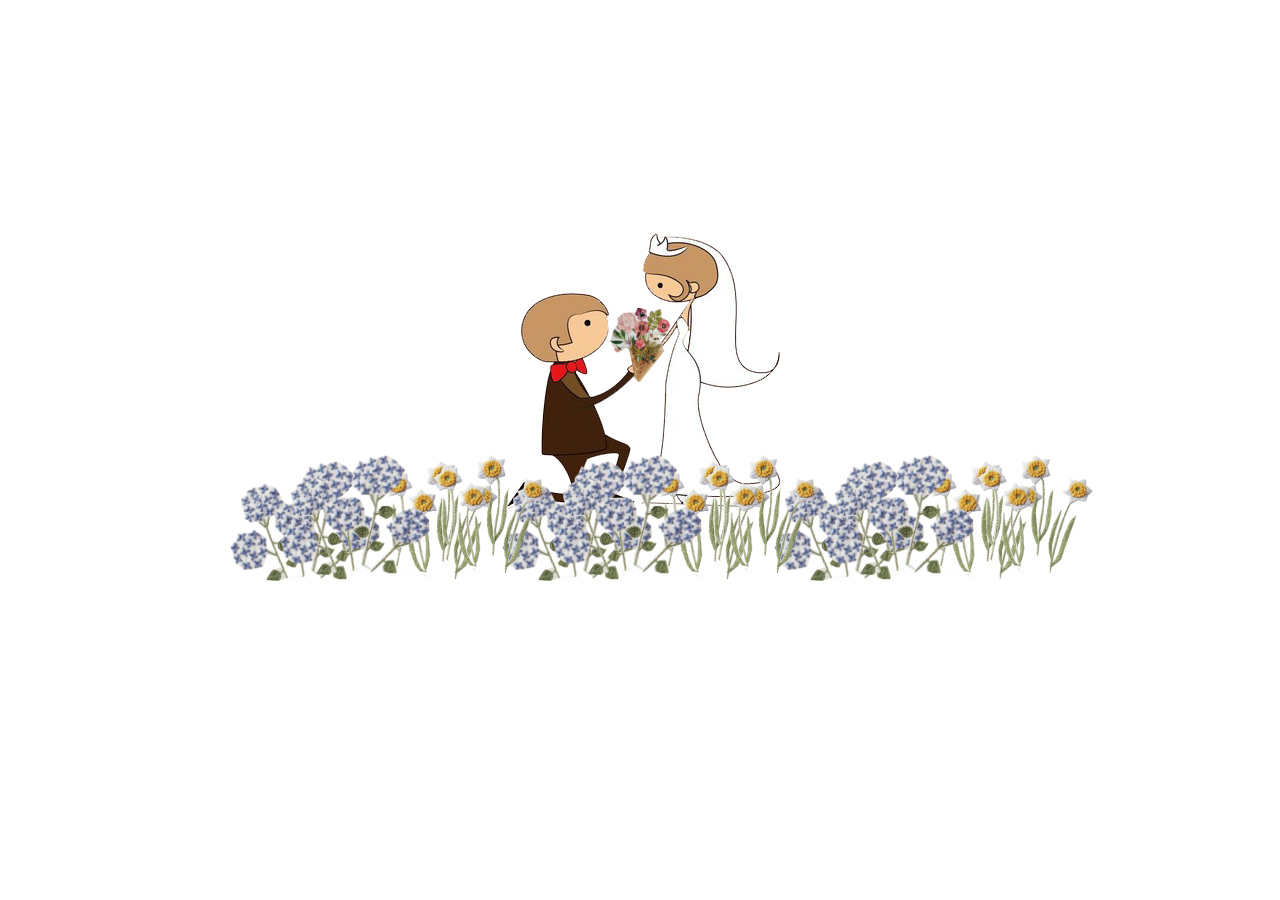
<file: css3 求婚动画/index.html>
<!DOCTYPE html>
<html lang="en">
<head>
	<meta charset="UTF-8">
	<link rel="stylesheet" type="text/css" href="wedding.css">
	<title>wedding-demo</title>
</head>
<body>
	<div class="w-t">
		<div class="w-t-m">
			LLLA ~~
		</div>
		<img src="png/boom.png" alt="" class="boom1">
		<img src="png/boom.png" alt="" class="boom2">
		<img src="png/boom.png" alt="" class="boom3">
	</div>
	<div class="w-p">
		<div class="w-m">
			<img src="png/man.png" alt="">
		</div>
		<div class="w-w">
			<img src="png/woman.png" alt="">
		</div>
		<div class="w-f">
			<img src="png/flower.png" alt="">
		</div>
	</div>	
	<div class="w-fls">
		<img src="png/flowers1.png" alt="">
		<img src="png/flowers2.png" alt="">
		<img src="png/flowers1.png" alt="">
		<img src="png/flowers2.png" alt="">
		<img src="png/flowers1.png" alt="">
		<img src="png/flowers2.png" alt="">
	</div>
	<div class="w-fls w-2">
		<img src="png/flowers1.png" alt="">
		<img src="png/flowers2.png" alt="">
		<img src="png/flowers1.png" alt="">
		<img src="png/flowers2.png" alt="">
		<img src="png/flowers1.png" alt="">
		<img src="png/flowers2.png" alt="">
	</div>
</body>
</html>
</file>
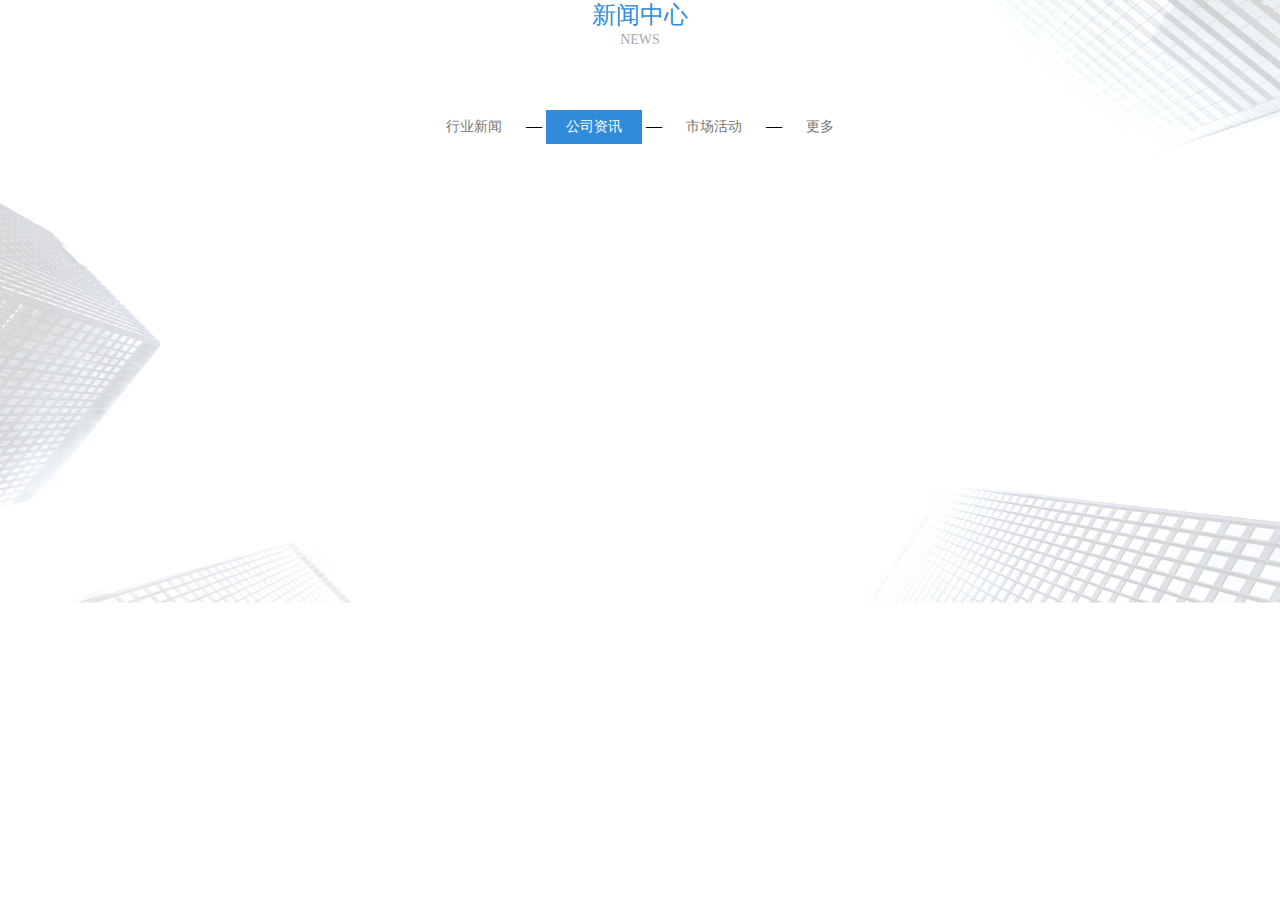
<file: 主流官网菜单内容渐入效果/index.html>
<!DOCTYPE html>
<html lang="en">
<head>
	<meta charset="UTF-8">
	<title>Document</title>
	<link rel="stylesheet" type="text/css" href="css/index.css">
</head>
<body>
<div class="section padding_top fp-section fp-table active" style="background: url(&quot;images/index_bg.jpg&quot;) center center / 100% 100% no-repeat; height: 585px;">
	<div class="fp-tableCell" style="height: 585px;">
	  	<div class="i_title">
	        <h1>新闻中心</h1>
	        <p>NEWS</p>
	    </div>
	    <div id="newsTab" class="i_news_tab">
			<a href="javascript:" class="">行业新闻</a>
			<span>—</span>
			<a href="javascript:" class="cur">公司资讯</a>
			<span>—</span>
			<a href="javascript:" class="">市场活动</a>
			<span>—</span>
			<a href="javascript:" class="">更多</a>
	    </div>
	    <div class="i_news_box">
	    	<div class="i_news_list" style="display: none;">
	    	            <div class="i_news_show">
	    	              <dl class="slide-1-1">
	    	                <a href="newsinfo.aspx?CateId=14&amp;Id=11">
	    	                <dt class="news_time">
	    	                  <strong>07-15</strong>
	    	                  <span>2017</span>
	    	                </dt>
	    	                <dd>
	    	                  <h1>刷卡手续费分成格局重塑 银行中间业务收益将受损</h1>
	    	                  <p>银行卡刷卡费率迎来重大变化，下调新政将于6个月后执行。原本“7：2：1”刷卡手续费利润分成格局被打破，在各类商户每年估计少交74亿元刷卡费的利好背后，短时间内，银行中间业收入将减少。业内分析人士指出，银行卡刷卡费率定价机制的调整，大型收单机构迎来发展契机。　　费率分成模式被打破　　现行的刷卡费率分成是发卡行7：收单机构2：银联1。简单来说，如果一笔银行卡100元消费、收取1%手续费，将扣除商户1元手续费，如果银行卡用的是招商银行卡消费，使用的收单行是工行的话，招商银行分成0.7元，工行0.2元，银联0.1元。而在3月18日，两部委联合发布银行卡刷卡费率新规明确，费率变成：收单服务费由收单机构向商户自主协商；发卡行服务费向收单机构收取的费用则采取借贷分离的方式，借记卡收取不高于0.35%的手续费，封顶不高于13元，信用卡不高于0.45%，上不封顶。清算机构向发卡行和收单机构分别征收0.325%的费率，其中发卡行封顶不高于3.25元。　　银行卡刷卡费率问题历来备受诟病。由于手续费费率较高，商户为了少刷卡，谎称“没有POS机”或“POS机坏了”情况时有发生。此外，银行卡收单行业也是乱象丛生。　　国内现行的刷卡费率是2013年制定的，主要收费思路是分…</p>
	    	                </dd>
	    	                </a>
	    	              </dl>
	    	              <dl class="slide-2-1">
	    	                <a href="newsinfo.aspx?CateId=14&amp;Id=12">
	    	                <dt class="news_time">
	    	                  <strong>07-08</strong>
	    	                  <span>2017</span>
	    	                </dt>
	    	                <dd>
	    	                  <h1>厦门首套房贷利率不再优惠 市民贷款成本将上升</h1>
	    	                  <p>晨报记者钟宝坤市民买房子贷款又得多花钱了。昨日，记者获悉，距离上一次调整仅过去一个多月，工、农、中、建、交五大国有银行厦门分行已经于日前再次全面上调首套房贷款利率，从之前的9.5折调整为基准利率。也就是说，今后市民买房贷款不再享受利率折扣。首套房贷利率不再优惠今年以来，厦门各银行房贷政策变化不断。3月29日，厦门实行“认房又认贷”的全新房贷政策，但那时工行、农行、中行、建行、交行等银行仍对首套房的房贷利率执行9折优惠。而在5月23日，五大国有银行厦门分行统一上调首套房贷利率，从9折调整为9.5折。昨日，记者获悉，工行、农行、中行、建行、交行五大国有银行已于近日再度上调首套房贷款利率，从9.5折调整为基准利率，不再有优惠了。除了房贷利率调整外，其他房贷申请条件并无变化，市民可以按原来的情况申请。事实上，在此之前，已有其他中小银行上调了首套房贷利率，部分银行早已调整到基准利率，有股份制银行更是将首套房贷利率调整为基准利率的1.1倍。不过，个别外资银行在首套房贷利率仍有一定折扣，记者了解到，汇丰银行等首套房贷款利率仍可打9.2折，但这仅是少数。市民贷款成本将上升根据厦门最新的政策，厦门各银行实行“认房又认贷”的政…</p>
	    	                </dd>
	    	                </a>
	    	              </dl>
	    	              <dl class="slide-3-1">
	    	                <a href="newsinfo.aspx?CateId=14&amp;Id=9">
	    	                <dt class="news_time">
	    	                  <strong>07-01</strong>
	    	                  <span>2017</span>
	    	                </dt>
	    	                <dd>
	    	                  <h1>五花八门的网络金融产品 会影响到个人征信记录吗？</h1>
	    	                  <p>中金社2017年7月6日消息，蚂蚁花呗和借呗、京东白条、微粒贷、苏宁任性付，使用这些互联网巨头和电商们推出的五花八门的网络金融产品，会影响到个人征信记录吗？　　最近，一条使用蚂蚁花呗的记录可能要上传到征信系统的消息引发热议：在稍早前更新的《花呗用户服务合同》显示：“用户应在还款日24点前清偿全部应还款额，逾期未清偿，将影响征信记录。”　　要知道，个人征信记录可是关系到今后买房贷款等人生大事。面对用户的疑问，蚂蚁花呗随后通过官方微博做出回应称，“目前花呗的服务主体没有查询/上报央行征信。”　　花呗是蚂蚁微贷提供的信用支付方式，可以用于天猫、淘宝和部分阿里体系外的商户消费购物，如果临时遇到资金周转紧张，还可以对花呗账单进行分期。　　上述网络金融产品中，与花呗类似的，还有京东白条。　　京东方面表示，白条属于信用产品，目前没有收到客户反馈有上征信的情况。不过京东提醒，为了不影响个人信用建议按时还款，避免造成不良的使用记录。　　值得一提的是，不同于花呗和京东白条，同样是电商推出的消费金融产品，苏宁任性付，就需要按照央行相关规定和要求如实上报信贷信息。　　  按照苏宁金融给出的官方解释，苏宁消费金融有限公司…</p>
	    	                </dd>
	    	                </a>
	    	              </dl>
	    	              <dl class="slide-4-1">
	    	                <a href="newsinfo.aspx?CateId=14&amp;Id=13">
	    	                <dt class="news_time">
	    	                  <strong>06-24</strong>
	    	                  <span>2017</span>
	    	                </dt>
	    	                <dd>
	    	                  <h1>200亿平台温商贷资金去向存疑 且多方关联</h1>
	    	                  <p>温商贷，最近有些忙。3年来，它共换5家银行做资金存管，临到第五家银行准备上线却又推迟。6月21日，温商贷运营团队发布《揭秘温商贷3年换5家银行背后不为人知的真相》提道：“浙商银行杭州总行承接存管的一家上海平台倒闭，因此叫停了所有的存管业务。城墙失火，殃及池鱼。”但有媒体报道，当时浙商银行并未停止存管，这是温商贷一次甩锅行为，“存在浙商银行因对温商贷风险评估并未通过而单方面叫停存管的可能。”其最新运营数据显示，截至2017年6月15日，平台注册用户已超844万人，累计成交额已突破217亿元。在各类网贷排行榜上，温商贷位列50名左右。本报日前报道《五次上线资金存管“放鸽子”，温商贷不在温州涉嫌违规担保》，却发现温商贷的种种异常现象，比如同一家企业每天几百万大额标的涉嫌违规，其担保也涉嫌多处违规，比如推荐的借款企业和担保机构股东相同，属自荐自保；零实缴的公司多次复借，金额达千万级；其所称的金交所并非真正的金交所，而为石材交易所。温商贷最大的问题在于，部分标的信息不透明，不知资金去向。《华夏时报》记者进一步观察发现，温商贷的异常情况还不止这些，有些熟面孔的企业最近一个月每天都来借款，而且一借就是几百万甚至上千万，更…</p>
	    	                </dd>
	    	                </a>
	    	              </dl>
	    	              <dl class="slide-5-1">
	    	                <a href="newsinfo.aspx?CateId=14&amp;Id=16">
	    	                <dt class="news_time">
	    	                  <strong>06-17</strong>
	    	                  <span>2017</span>
	    	                </dt>
	    	                <dd>
	    	                  <h1>厦门市小微企业贷款保证保险实施办法</h1>
	    	                  <p>厦门市小微企业贷款保证保险实施办法　　第一章　总　则　　第一条　为支持金融更好地服务厦门市小微企业发展，贯彻落实《国务院关于加快发展现代保险服务业的若干意见》（国发〔2014〕29号）、《国务院办公厅关于多措并举着力缓解企业融资成本高问题的指导意见》（国办发〔2014〕39号）、《保监会工业和信息化部商务部人民银行银监会关于大力发展信用保证保险服务和支持小微企业的指导意见》（保监发〔2015〕6号）等文件精神，结合我市实际，制定本办法。　　第二条　本办法所称小微企业贷款保证保险，是指为满足厦门市符合条件的各类小微企业生产经营活动的融资需求，由小微企业向保险公司投保以银行或小额贷款公司为被保险人或受益人的贷款保证保险，银行或小额贷款公司以此保险作为主要担保方式向小微企业发放信用贷款，在小微企业未按借款合同约定履行还贷义务时，由保险公司按照保险合同约定承担银行或小额贷款公司贷款损失赔偿责任的业务。　　第三条　鼓励全市具备条件的银行、小额贷款公司和保险公司按照自愿参与、风险共担、加强管控的原则开展此项业务,并根据本办法签订合作协议。保险公司将合作协议报市金融办备案后，按照本办法开展相关业务，方可享受本办法规定…</p>
	    	                </dd>
	    	                </a>
	    	              </dl>
	    	              <dl class="slide-6-1">
	    	                <a href="newsinfo.aspx?CateId=14&amp;Id=15">
	    	                <dt class="news_time">
	    	                  <strong>06-08</strong>
	    	                  <span>2017</span>
	    	                </dt>
	    	                <dd>
	    	                  <h1>诈骗平台的花式推销术 投资人该如何防范</h1>
	    	                  <p>随着政策的明朗，各大第三方的收录审核变严格，投资人的分辨能力整体提升，诈骗平台不再像以前那样想开就开想骗就骗。但仍有一些诈骗平台在夹缝中求生存，依靠一些特殊的推广渠道和套路寻找“猎物”。小骗子被过滤之后，剩下的都是大骗子，他们包装更精细，套路更深，更懂得如何去“针对”投资人。下面天地之间就来聊一聊，诈骗平台是如何把自己推出去的，以及投资人应该如何防范。　　　　推广方案一：百度推广　　　　百度一直是各行各业骗子们的温床，而包装成P2P的骗子们是如何利用百度来做推广的呢：　　　　1、跳转推广，短期诈骗的日息平台居多，喜欢广泛设置金融理财类的搜索关键词，通过跳转来避开百度的审查，目标直指从未有过投资经历的纯小白群体；　　　　2、品牌推广，一些放长线钓大鱼的诈骗平台居多，百度搜索其官网不仅能排第一，还有百度品牌广告展示，无疑是一种不错的增信效果，而且大部分人以为百度品牌推广门槛高高大上，其实不然，稍微包装一下就能通过审核，给钱就上。　　　　推广方案二：找推荐者合作　　　　诈骗平台通常会找一些广告商和个人进行合作推广，并给予高额回报，这些人会成为诈骗平台的推荐者，通过高返现吸引人来注册投资，推荐者一…</p>
	    	                </dd>
	    	                </a>
	    	              </dl>

	    	            </div>
	    	            <div class="clear"></div>
	    	            <div class="i_news_more">
	    	            <a href="news.aspx?CateId=14" class="i_more"></a>
	    	            </div>
	    	          </div>
	    	<div class="i_news_list active" style="display: block;">
	    	    <div class="i_news_show">
	    	        <dl class="slide-1-1">
	    	        	<a href="newsinfo.aspx?CateId=13&amp;Id=8">
	    	        		<dt class="news_time">
	    	          			<strong>06-09</strong>
	    	         	 		<span>2017</span>
	    	        		</dt>
	    		    		<dd>
	    		        		<h1>获高额融资 引政府关注 但共享单车真的但共享单车真的8</h1>
	    		        		<p>
	    		        			从未来看，行业的发展仍有赖于政府的关注和政策面的鼓励，对于共享单车无桩停放，对于共享单车无桩停放、随用从未来看，行业的发展仍有赖于政府的关注和政策面的鼓励，对于共享单车无桩停放，对于共享单车无桩停放、随用从未来看，行业的发展仍有赖于政府的关注和政策面的鼓励，对于共享单车无桩停放，对于共享单车无桩停放、随用从未来看，行业的发展仍有赖于政府的关注和政策面的鼓励，对于共享单车无桩停放，对于共享单车无桩停放、随用从未来看，行业的发展仍有赖于政府的关注和政策面的鼓励，对于共享单车无桩停放，对于共享单车无桩停放、随用从未来看，行业的发展仍有赖于政府的关注和政策面的鼓励，对于共享单车无桩停放，对于共享单车无桩停放、随用从未来看，行业的发展仍有赖于政府的关注和政策面的鼓励，对于共享单车无桩停放，对于共享单车无桩停放、随用从未来看，行业的发展仍有赖于政府的关注和政策面的鼓励，对于共享单车无桩停放，对于共享单车无桩停放、随用从未来看，行业的发展仍有赖于政府的关注和政策面的鼓励，对于共享单车无桩停放，对于共享单车无桩停放、随用
	    		       	 		</p>
	    		    		</dd>
	    				</a>
	    		    </dl>
	    		    <dl class="slide-2-1">
	    		        <a href="newsinfo.aspx?CateId=13&amp;Id=7">
	    		            <dt class="news_time">
	    		                <strong>06-08</strong>
	    		                <span>2017</span>
	    		            </dt>
	    		            <dd>
	    		                <h1>获高额融资 引政府关注 但共享单车真的但共享单车真的7</h1>
	    		                 <p>从未来看，行业的发展仍有赖于政府的关注和政策面的鼓励，对于共享单车无桩停放，对于共享单车无桩停放、随用从未来看，行业的发展仍有赖于政府的关注和政策面的鼓励，对于共享单车无桩停放，对于共享单车无桩停放、随用从未来看，行业的发展仍有赖于政府的关注和政策面的鼓励，对于共享单车无桩停放，对于共享单车无桩停放、随用从未来看，行业的发展仍有赖于政府的关注和政策面的鼓励，对于共享单车无桩停放，对于共享单车无桩停放、随用从未来看，行业的发展仍有赖于政府的关注和政策面的鼓励，对于共享单车无桩停放，对于共享单车无桩停放、随用从未来看，行业的发展仍有赖于政府的关注和政策面的鼓励，对于共享单车无桩停放，对于共享单车无桩停放、随用从未来看，行业的发展仍有赖于政府的关注和政策面的鼓励，对于共享单车无桩停放，对于共享单车无桩停放、随用从未来看，行业的发展仍有赖于政府的关注和政策面的鼓励，对于共享单车无桩停放，对于共享单车无桩停放、随用从未来看，行业的发展仍有赖于政府的关注和政策面的鼓励，对于共享单车无桩停放，对于共享单车无桩停放、随用</p>
	    		            </dd>
	    		        </a>
	    		    </dl>
	    		    <dl class="slide-3-1">
	    		        <a href="newsinfo.aspx?CateId=13&amp;Id=6">
	    		            <dt class="news_time">
	    		                <strong>06-07</strong>
	    		                <span>2017</span>
	    		            </dt>
	    		            <dd>
	    		                <h1>获高额融资 引政府关注 但共享单车真的但共享单车真的6</h1>
	    		                <p>从未来看，行业的发展仍有赖于政府的关注和政策面的鼓励，对于共享单车无桩停放，对于共享单车无桩停放、随用从未来看，行业的发展仍有赖于政府的关注和政策面的鼓励，对于共享单车无桩停放，对于共享单车无桩停放、随用从未来看，行业的发展仍有赖于政府的关注和政策面的鼓励，对于共享单车无桩停放，对于共享单车无桩停放、随用从未来看，行业的发展仍有赖于政府的关注和政策面的鼓励，对于共享单车无桩停放，对于共享单车无桩停放、随用从未来看，行业的发展仍有赖于政府的关注和政策面的鼓励，对于共享单车无桩停放，对于共享单车无桩停放、随用从未来看，行业的发展仍有赖于政府的关注和政策面的鼓励，对于共享单车无桩停放，对于共享单车无桩停放、随用从未来看，行业的发展仍有赖于政府的关注和政策面的鼓励，对于共享单车无桩停放，对于共享单车无桩停放、随用从未来看，行业的发展仍有赖于政府的关注和政策面的鼓励，对于共享单车无桩停放，对于共享单车无桩停放、随用从未来看，行业的发展仍有赖于政府的关注和政策面的鼓励，对于共享单车无桩停放，对于共享单车无桩停放、随用</p>
	    		            </dd>
	    		           	</a>
	    		        </dl>
	    		        <dl class="slide-4-1">
	    		            <a href="newsinfo.aspx?CateId=13&amp;Id=5">
	    		            <dt class="news_time">
	    		                <strong>06-06</strong>
	    		                <span>2017</span>
	    		            </dt>
	    		            <dd>
	    		                <h1>获高额融资 引政府关注 但共享单车真的但共享单车真的5</h1>
	    		                <p>从未来看，行业的发展仍有赖于政府的关注和政策面的鼓励，对于共享单车无桩停放，对于共享单车无桩停放、随用从未来看，行业的发展仍有赖于政府的关注和政策面的鼓励，对于共享单车无桩停放，对于共享单车无桩停放、随用从未来看，行业的发展仍有赖于政府的关注和政策面的鼓励，对于共享单车无桩停放，对于共享单车无桩停放、随用从未来看，行业的发展仍有赖于政府的关注和政策面的鼓励，对于共享单车无桩停放，对于共享单车无桩停放、随用从未来看，行业的发展仍有赖于政府的关注和政策面的鼓励，对于共享单车无桩停放，对于共享单车无桩停放、随用从未来看，行业的发展仍有赖于政府的关注和政策面的鼓励，对于共享单车无桩停放，对于共享单车无桩停放、随用从未来看，行业的发展仍有赖于政府的关注和政策面的鼓励，对于共享单车无桩停放，对于共享单车无桩停放、随用从未来看，行业的发展仍有赖于政府的关注和政策面的鼓励，对于共享单车无桩停放，对于共享单车无桩停放、随用从未来看，行业的发展仍有赖于政府的关注和政策面的鼓励，对于共享单车无桩停放，对于共享单车无桩停放、随用</p>
	    		            </dd>
	    		         </a>
	    		    </dl>
	    		    <dl class="slide-5-1">
	    		        <a href="newsinfo.aspx?CateId=13&amp;Id=4">
	    		            <dt class="news_time">
	    		               	<strong>06-05</strong>
	    		                <span>2017</span>
	    		            </dt>
	    		            <dd>
	    		            	<h1>获高额融资 引政府关注 但共享单车真的但共享单车真的4</h1>
	    		                <p>从未来看，行业的发展仍有赖于政府的关注和政策面的鼓励，对于共享单车无桩停放，对于共享单车无桩停放、随用从未来看，行业的发展仍有赖于政府的关注和政策面的鼓励，对于共享单车无桩停放，对于共享单车无桩停放、随用从未来看，行业的发展仍有赖于政府的关注和政策面的鼓励，对于共享单车无桩停放，对于共享单车无桩停放、随用从未来看，行业的发展仍有赖于政府的关注和政策面的鼓励，对于共享单车无桩停放，对于共享单车无桩停放、随用从未来看，行业的发展仍有赖于政府的关注和政策面的鼓励，对于共享单车无桩停放，对于共享单车无桩停放、随用从未来看，行业的发展仍有赖于政府的关注和政策面的鼓励，对于共享单车无桩停放，对于共享单车无桩停放、随用从未来看，行业的发展仍有赖于政府的关注和政策面的鼓励，对于共享单车无桩停放，对于共享单车无桩停放、随用从未来看，行业的发展仍有赖于政府的关注和政策面的鼓励，对于共享单车无桩停放，对于共享单车无桩停放、随用从未来看，行业的发展仍有赖于政府的关注和政策面的鼓励，对于共享单车无桩停放，对于共享单车无桩停放、随用</p>
	    		            </dd>
	    		        </a>
	                </dl>
	    	        <dl class="slide-6-1">
	    		        <a href="newsinfo.aspx?CateId=13&amp;Id=3">
	    		            <dt class="news_time">
	    		                <strong>06-04</strong>
	    		               	<span>2017</span>
	    		            </dt>
	    		            <dd>
	    		                <h1>获高额融资 引政府关注 但共享单车真的但共享单车真的3</h1>
	    		                <p>从未来看，行业的发展仍有赖于政府的关注和政策面的鼓励，对于共享单车无桩停放，对于共享单车无桩停放、随用从未来看，行业的发展仍有赖于政府的关注和政策面的鼓励，对于共享单车无桩停放，对于共享单车无桩停放、随用从未来看，行业的发展仍有赖于政府的关注和政策面的鼓励，对于共享单车无桩停放，对于共享单车无桩停放、随用从未来看，行业的发展仍有赖于政府的关注和政策面的鼓励，对于共享单车无桩停放，对于共享单车无桩停放、随用从未来看，行业的发展仍有赖于政府的关注和政策面的鼓励，对于共享单车无桩停放，对于共享单车无桩停放、随用从未来看，行业的发展仍有赖于政府的关注和政策面的鼓励，对于共享单车无桩停放，对于共享单车无桩停放、随用从未来看，行业的发展仍有赖于政府的关注和政策面的鼓励，对于共享单车无桩停放，对于共享单车无桩停放、随用从未来看，行业的发展仍有赖于政府的关注和政策面的鼓励，对于共享单车无桩停放，对于共享单车无桩停放、随用从未来看，行业的发展仍有赖于政府的关注和政策面的鼓励，对于共享单车无桩停放，对于共享单车无桩停放、随用</p>
	    		            </dd>
	    		        </a>
	    		    </dl>
	    		</div>
	    		<div class="clear"></div>
	    		<div class="i_news_more">
	    		    <a href="news.aspx?CateId=13" class="i_more"></a>
	    		</div>
	    	</div>
	    	<div class="i_news_list" style="display: none;">
	            <div class="i_news_show">
	    		    <p style="font-size:16px; color:#ddd; line-height:60px; text-align:center;">--暂无信息--</p>
				</div>
	    		<div class="clear"></div>
	    		<div class="i_news_more">
	    			<a href="news.aspx?CateId=15" class="i_more"></a>
	    		</div>
	    	</div>
	    	<div class="i_news_list" style="display: none;">
	    	    <div class="i_news_show">
				<p style="font-size:16px; color:#ddd; line-height:60px; text-align:center;">--暂无信息--</p>
	    	</div>
	    	<div class="clear"></div>
	    	<div class="i_news_more">
	    		<a href="news.aspx?CateId=16" class="i_more"></a>
	    	</div>
	    </div>
	</div>
</div>
<!-- 底部引用js文件的原因是为了让文档先加载完，以便能获取到数据 -->
<script type="text/javascript" src="js/index.js"></script>
</body>

</html>
</file>
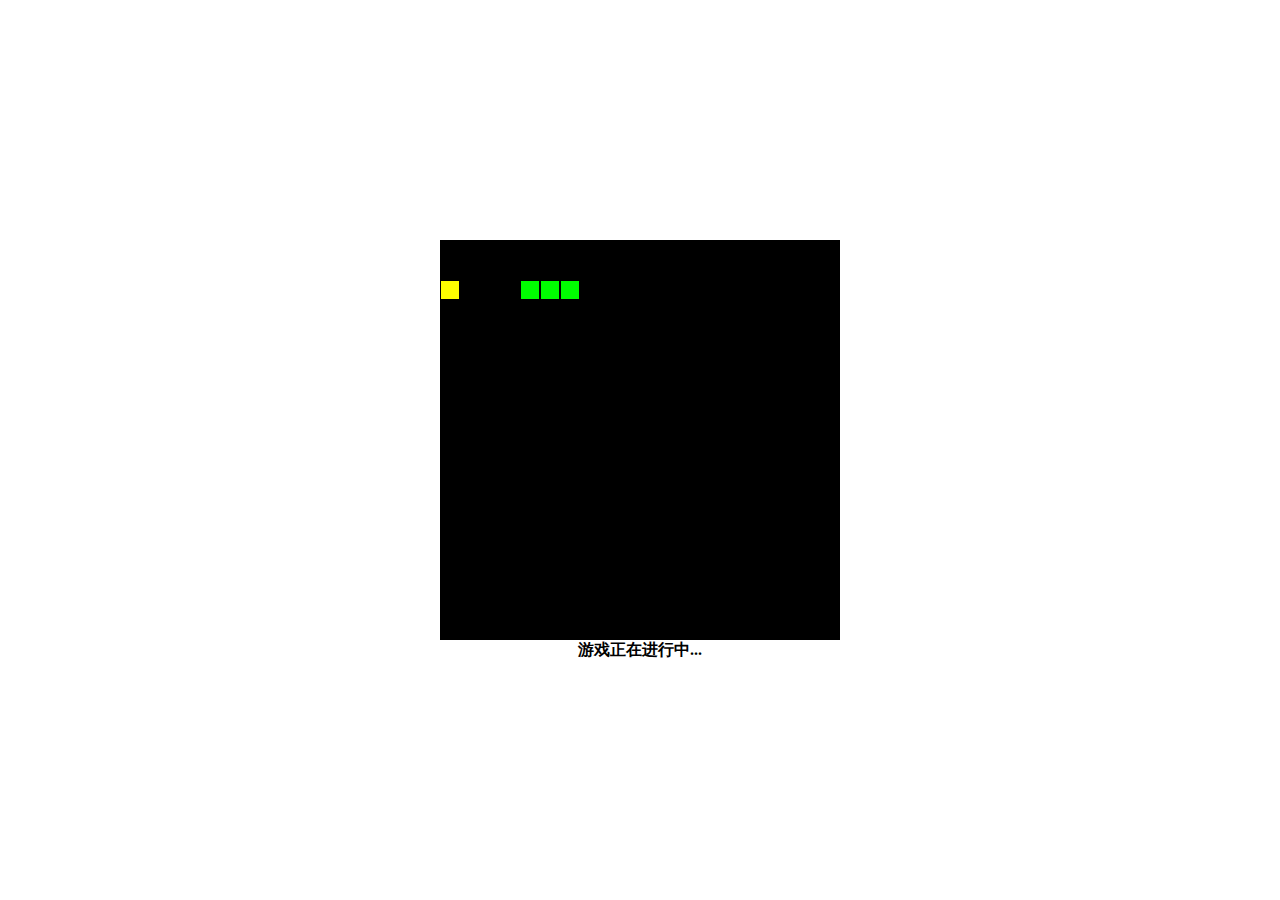
<file: Canvas 贪吃蛇/Snake.html>
<!DOCTYPE html>
<html lang="en">
<head>
	<meta charset="UTF-8">
	<title>贪吃蛇</title>
	<style type="text/css">
		body{
			display: flex;
			height:100vh;
			margin:0;
			padding:0;
			justify-content: center;
			align-items: center;
			flex-direction: column;
			font-style: initial;
			font-weight: bold;
		}
		#tipTitle{
			/*width:100vh;*/
		}
	</style>
</head>
<body>
	<canvas id="can" width="400" height="400" style="background-color: black">对不起，您的浏览器不支持Canvas</canvas>
	<span id="tipTitle">游戏正在进行中...</span>
	<script>
		//snake队列表示蛇身，初始节点存在但不显示
		var snake = [41, 40],
		speed = 150,
		//1表示向右，-1表示向左，20表示向下，-20表示向上
		direction = 1,
		//食物的位置
		food = 43,
		//与下次移动的位置有关
		n,
		//getContext()方法返回一个用于在画布上绘图的环境
		box = document.getElementById('can').getContext('2d'),
		//获取游戏状态的提示段落
		tipTitle = document.getElementById("tipTitle");
		//从0到399表示box里[0-19]*[0-19]的所有节点，每20px一个节点
		function draw(seat, color) {
			box.fillStyle = color;
			box.fillRect(seat % 20 * 20 + 1, ~~(seat / 20) * 20 + 1, 18, 18);

		}
		//当键盘上下左右键摁下的时候改变direction
		document.onkeydown = function(evt) {
			if((evt || event).keyCode>=37 &&  (evt || event).keyCode<=40){
				direction = snake[1] - 
				snake[0] ==
				(n = [-1, -20, 1, 20]
				[(evt || event).keyCode - 37] ||direction)?direction : n;
			}else if((evt || event).keyCode==107){
				if(speed >= 50){
					speed -= 10;
				}
			}else if((evt || event).keyCode==109){
				if (speed <= 250) {
					speed += 10;
				}
			}
			
		};

		!function(){
			//此时的n为下次蛇头出现的位置，n进入队列
			snake.unshift( n = snake[0] + direction);
			// alert(n)
			// alert(food)
			//if语句判断贪吃蛇是否撞到自己或者墙壁，n进入队列
			if (snake.indexOf(n, 1) > 0 ||
			 n < 0 ||
			  n>399 || 
			  direction == 1 && n % 20 == 0 || 
			  direction == -1 && n % 20 == 19) {
				return tipTitle.innerHTML = "Game over!!!" ;
			}
			draw(n , "lime");
			if( n == food){
					while (snake.indexOf(
						food = ~~(Math.random() * 400)) > 0);
					draw(food, "yellow");
			} else {
				draw(snake.pop(), "black");
			}
			setTimeout(arguments.callee, speed);
		}();
	</script>
</body>
</html>
</file>
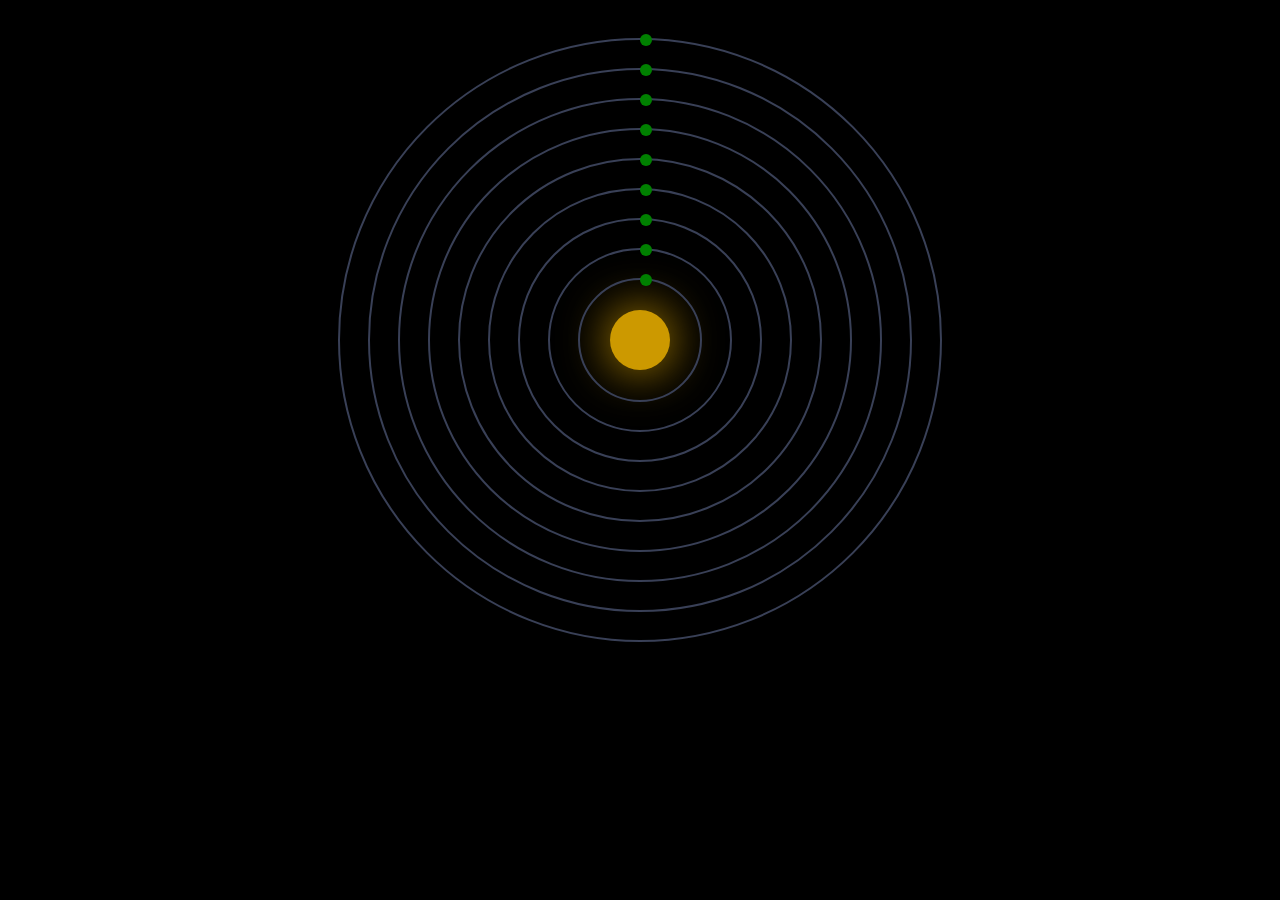
<file: 宇宙特效/unverse.html>
<!DOCTYPE html>
<html lang="en">
<head>
	<meta charset="UTF-8">
	<title>宇宙</title>
	<style type="text/css">
		html,body{
			margin:0;
			padding:0;
		}
		body{
			background:#000;
			overflow: hidden;
		}
		ul{
			position:relative;
			width:600px;
			height:600px;
			margin:40px auto;
			/*background: white;*/
			list-style:none;
		}
		ul li{
			position:absolute;
			top:50%;
			left:50%;
			/*translate 移动*/
			transform:translate(-50%, -50%);
			border-radius: 50%;
			border:2px solid #394057;
			/*animation: change 3s linear infinite;*/
			animation-name:change;
			animation-timing-function: linear;
			animation-iteration-count: infinite;

		}
		/*css3当中的选择器*/
		li:nth-child(1){
			width:60px;
			height:60px;
			/*设置盒子阴影*/
			box-shadow: 0px 0px 50px #c90;
			background:#c90;
			border:none;
			animation-duration: 1.2s;
		}
		li span{
			width:12px;
			height:12px;
			position:absolute;
			left:50%;
			top:-6px;
			background:green;
			border-radius: 50%;
		}
		
		li:nth-child(2){
			width:120px;
			height:120px;
			animation-duration:3.2s;
		}
		li:nth-child(3){
			width:180px;
			height:180px;
			animation-duration:5.2s;
		}
		li:nth-child(4){
			width:240px;
			height:240px;
			animation-duration:9.2s;
		}
		li:nth-child(5){
			width:300px;
			height:300px;
			animation-duration:7.2s;
		}
		li:nth-child(6){
			width:360px;
			height:360px;
			animation-duration:11.2s;
		}
		li:nth-child(7){
			width:420px;
			height:420px;
			animation-duration:5s;
		}
		li:nth-child(8){
			width:480px;
			height:480px;
			animation-duration:15s;
		}
		li:nth-child(9){
			width:540px;
			height:540px;
			animation-duration:12.5s;
		}
		li:nth-child(10){
			width:600px;
			height:600px;
			animation-duration:19s;
		}
		
		@keyframes change{
			0%{
				transform:translate(-50%, -50%) rotate(0deg);
			}100%{
				transform:translate(-50%, -50%) rotate(360deg);
			}
		}
	</style>
</head>
<body>
	<ul>
		<li></li>
		<li><span></span></li>
		<li><span></span></li>
		<li><span></span></li>
		<li><span></span></li>
		<li><span></span></li>
		<li><span></span></li>
		<li><span></span></li>
		<li><span></span></li>
		<li><span></span></li>
	</ul>
</body>
</html>
</file>
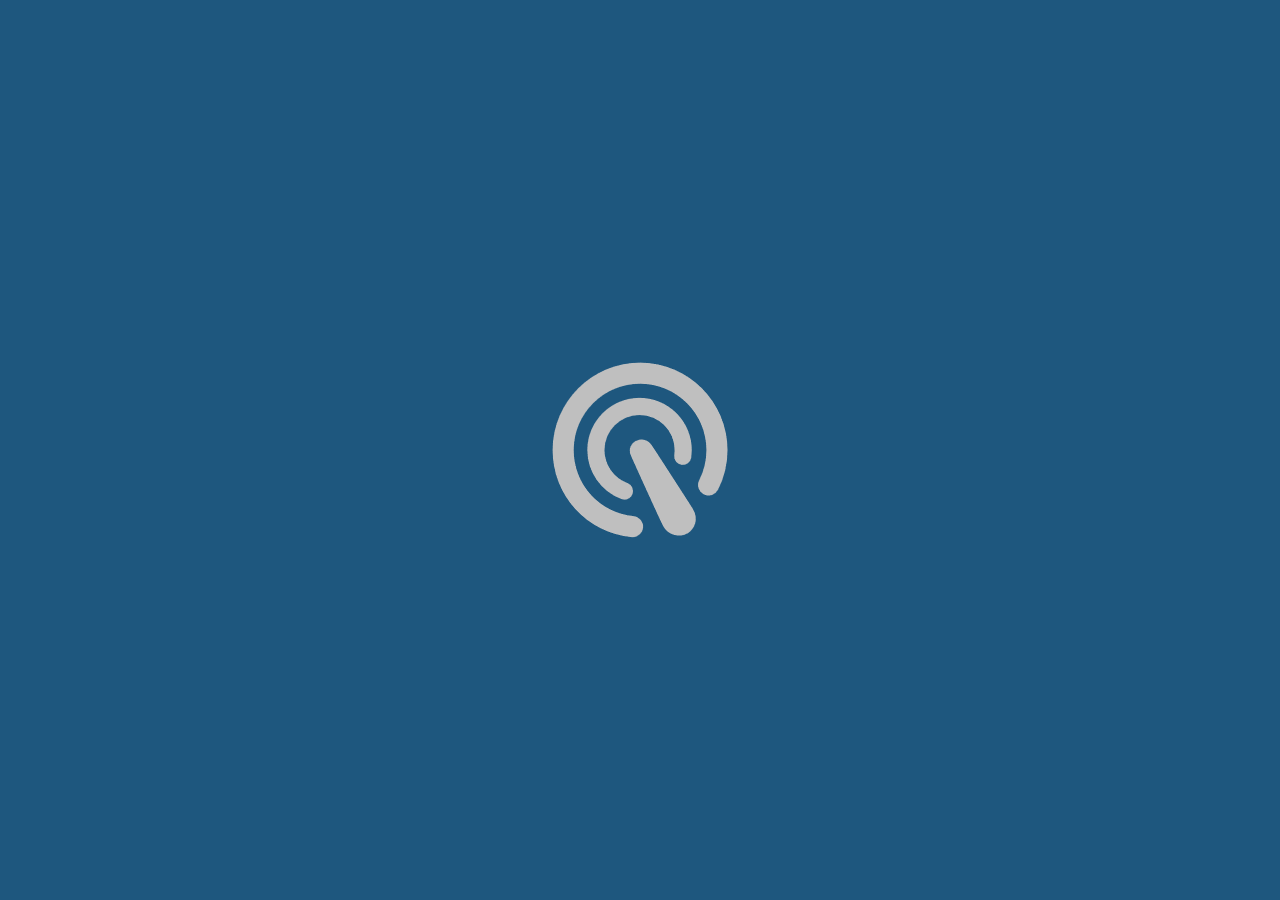
<file: 支付宝当面付特效/aliplay.html>
<!DOCTYPE html>
<html lang="en">
<head>
	<meta charset="UTF-8">
	<title>支付宝特效</title>
	<!-- 使用css3,里面的伸缩布局 -->
	<style type="text/css">
		html,body{
			/*width:100vh;*/
			height:100vh;
			margin:0;
			padding:0;
			overflow: hidden;
		}
		body{
			display:flex;
			/*调整主轴以及侧轴的对其方式*/
			justify-content:center;
			align-items:center;
			background:#1e577e;
		}
		.main{
			position:relative;	
			width:200px;
			height:200px;
		}
		.main > div{
			width:200px;
			height:200px;
			position:absolute;
			left:0;
			top:0;
		}
		.circle{
			border:1px solid #ccc;
			/*相对当前盒子*/
			border-radius:50%;
			opacity:0;
			/*animation: change 3s linear infinite;*/
		}
		.circle.go{
			/*animation: change 1s linear infinite;*/

			animation-name:change;
			/*这个动画执行3s*/
			animation-duration:2s;
			/*执行动画的速度*/
			animation-timing-function: linear;
			/*动画执行的次数*/
			animation-iteration-count:infinite;

			/*animation-delay:1s;*/
		}
		.center{
			cursor:pointer;
		}

		@keyframes change{
			0%{
				transform: scale(1);
				opacity:1;
			}100%{
				transform: scale(3);
				opacity:0;
			}
		}
	</style>
	<!-- 
		我们先把事件找到，根据事件找到方法，根据方法写业务逻辑，根据api去实现业务逻辑 
		定义动画，使用动画
	-->
	
</head>
<body>
	<div class="main">
		<div class="circle"></div>
		<div class="circle"></div>
		<div class="circle"></div>
		<div class="circle"></div>
		<div class="circle"></div>
		<div class="center">
			<img src="当面付.png" alt="">
		</div>
	</div>
	<!-- 中文名称无法识别 -->
	<audio src="6944.mp3"></audio>

	<script type="text/javascript">
		document.querySelector(".center").onclick = function(){
			var circles = document.querySelectorAll(".circle");
			//js 里面操作必须一个一个遍历出来，然后单独操作
			//如果使用jQuery，那就可以批量操作

			for(let i = 0, len = circles.length; i < len; i++){

				//获取 audio标签
				var audio = document.querySelector("audio");
				if(!circles[i].classList.contains("go")){
					//给所有的circle 添加一个类名
					//html5里面新增了api
					// classList.add
					circles[i].style.animationDelay = i * 0.4 + "s";
					//时间间隔的问题
					//5个circle同一时间执行动画
					circles[i].classList.add("go");
					if(audio.paused){
						// 播放一段音频
						audio.load();
						// 播放n次
						audio.loop = "loop";
						//只播放一次
						audio.play();
					}
				}else{
					circles[i].classList.remove("go");
					audio.pause();
				}
			}
 			
		};
	</script>
</body>
</html>
</file>
<file: css3 求婚动画/wedding.css>
.w-t{
	margin: 100px auto;
	width:500px;
}
.w-t img{
	opacity:0;
	animation: bloom 2s ease 1.2s infinite;
}
.w-t img.boom2{
	float: right;
	animation: bloom 2s ease 1.5s infinite;
}
.w-t img.boom3 {
	position: absolute;
	margin-top:40px;
	animation: bloom 2s ease 1.4s infinite;
}
@keyframes bloom{
	0% {
		transform: scale(0.0);
	}
	100% {
		opacity: 1;
		transform: scale(1,1);
	}
}
.w-t-m {
	position: absolute;
	left: 50%;
	z-index: 10;
	line-height: 80px;
	color: #ff720a;
	letter-spacing: 5px;
	opacity: 0;
	animation: titleBloom 1s linear 1s both;
	font-size:26px;
	margin-left: -125px;
}
@keyframes titleBloom {
	0% {
		transform: translate(-50px);
	}
	100% {
		opacity: 1;
		transform: translate(0);
	}
}
.w-p{
	margin: -50px auto;
	width: 1000px;
	overflow: hidden;
}
.w-m {
	float: left;
	width:50%;
}
.w-m img{
	margin-right: 0;
	float:right;
	margin-top: 60px;
	animation: toWoman 0.5s ease .5s both;
}
@keyframes toWoman{
	0%{
		opacity: 0;
		transform: translate(-200px);
	}
	100%{
		opacity: 1;
		transform: translate(0);
	}
}
.w-w{
	float: right;
	width: 50%;
}
.w-w img{
	margin-left: 0;
	float: left;
	animation: showW 1.0s ease 0.2s both;
}
@keyframes showW{
	0%{
		opacity: 0;
	}
	100%{
		opacity: 1;
	}
}
.w-f{
	position:absolute;
	z-index: 20;
	left:50%;
	margin-left: -30px;
	margin-top: 75px;
}
.w-f img {
	width: 60px;
	animation: show 0.4s ease 1s both;
}
@keyframes show{
	0%{
		opacity: 0;
		transform: scale(0.1,0.1);
	}
	100%{
		opacity: 1;
		transform: scale(1,1);
	}
}
.w-p:after{
	clear: both;
	clear: both;
	content: '.';
	display: block;
	height:0;
	visibility: hidden;
	overflow: hidden;
}
.w-fls {
	width: 820px;
	margin: 0 auto;
}
.w-fls img{
	height: 120px;
	z-index: 400;
	animation: showFlows 0.4s ease 2.3s both;
}
@keyframes showFlows{
	0%{
		opacity: 0;
		transform: translate(0,200px);
	}
	100%{
		opacity: 1;
		transform: translate(0);
	}
}
.w-2{
	margin-top: -130px;
	padding-left: 100px;
}
.w-2 img{
	animation: showFlows 0.4s ease 2.7s both;
}
</file>
<file: 主流官网菜单内容渐入效果/css/index.css>
html, body {
	margin:0;
	padding: 0;
	width: 100%;
}
.fp-section.fp-table, .fp-slide.fp-table {
    display: table;
    table-layout: fixed;
    width: 100%;
}
.section {
    display: none;
    text-align: center;
}
.fp-tableCell {
	display: table-cell;
	vertical-align: middle;
	width: 100%;
	height: 100%;
	text-align: center;
}
.i_title {
    width: 100%;
}
.i_title h1 {
    font-size: 24px;
    color: #308cda;
    line-height: 30px;
    font-weight: normal;
}
.i_title p {
    font-size: 14px;
    color: #aaaaaa;
    line-height: 20px;
}
.i_news_tab {
    width: 100%;
    max-width: 1200px;
    margin: 0 auto;
    text-align: center;
    padding-top: 60px;
}
.i_news_tab {
    width: 100%;
    max-width: 1200px;
    margin: 0 auto;
    text-align: center;
    padding-top: 60px;
}
.i_news_tab a {
    display: inline-block;
    height: 34px;
    padding: 0 20px;
    font-size: 14px;
    line-height: 34px;
    color: #777777;
}
a {
    text-decoration: none;
    color: #333;
}
.i_news_tab a.cur {
    background: #308BDA;
    color: #fff;
}
/*切换部分*/
.i_news_box {
    width: 100%;
    max-width: 1200px;
    margin: 0 auto 100px;
    overflow: hidden;
}
.i_news_list {
    width: 1270px;
    margin: 0 auto;
    text-align: left;
    padding-top: 60px;
    display: none;
}
.i_news_list dl {
    width: 33.33%;
    float: left;
    padding-right: 70px;
    position: relative;
    z-index: 1;
    height: 150px;
    color: #333;
}
.i_news_list dl dt {
    position: absolute;
    top: 0;
    left: 0;
    width: 70px;
    z-index: 9;
    height: 150px;
    text-align: right;
}
.i_news_list dl dt strong {
    color: #333;
    font-size: 24px;
    line-height: 36px;
    display: block;
    width: 100%;
    font-weight: normal;
    height: 36px;
}
.i_news_list dl dt span {
    font-size: 12px;
    line-height: 14px;
    display: block;
    width: 100%;
    color: #aaa;
}
.i_news_list dl dd {
    width: 100%;
    padding-left: 90px;
    height: 150px;
}
.i_news_list dl dd h1 {
    color: #333;
    overflow: hidden;
    white-space: nowrap;
    text-overflow: ellipsis;
    line-height: 34px;
    font-size: 14px;
    font-weight: normal;
}
.i_news_list dl dd p {
    font-size: 12px;
    color: #aaaaaa;
    line-height: 24px;
    padding-top: 12px;
    height: 60px;
    overflow: hidden;
    text-overflow: ellipsis;
    display: -webkit-box;
    -webkit-line-clamp: 2;
    -webkit-box-orient: vertical;
}
.clear {
	clear: both;
}
* {
    margin: 0;
    padding: 0;
    -webkit-box-sizing: border-box;
    -moz-box-sizing: border-box;
    box-sizing: border-box;
}
/*动画*/
.slide-1-1,.slide-2-1,.slide-3-1,.slide-4-1,.slide-5-1,.slide-6-1{
  filter: progid:DXImageTransform.Microsoft.Alpha(Opacity=0);
  opacity: 0;
}
/**
 * animation-name	规定需要绑定到选择器的 keyframe 名称
 * animation-duration	规定完成动画所花费的时间，以秒或毫秒计
 * animation-timing-function	规定动画的速度曲线。
 * animation-delay	规定在动画开始之前的延迟。
 * animation-iteration-count	规定动画应该播放的次数。
 * animation-direction	规定是否应该轮流反向播放动画。。
 */
.section .active .slide-1-1{
  -moz-animation: slide-1-1 0.8s ease 0.5s both;
  -webkit-animation: slide-1-1 0.8s ease 0.5s both;
  animation: slide-1-1 0.8s ease 0.5s both;
}
.section .active .slide-2-1{
  -moz-animation: slide-1-1 0.8s ease 1s both;
  -webkit-animation: slide-1-1 0.8s ease 1s both;
  animation: slide-1-1 0.8s ease 1s both;
}
.section .active .slide-3-1{
  -moz-animation: slide-1-1 0.8s ease 1.5s both;
  -webkit-animation: slide-1-1 0.8s ease 10.5s both;
  animation: slide-1-1 0.8s ease 1.5s both;
}
.section .active .slide-4-1{
  -moz-animation: slide-1-1 0.8s ease 2s both;
  -webkit-animation: slide-1-1 0.8s ease 2s both;
  animation: slide-1-1 0.8s ease 2s both;
}
.section .active .slide-5-1{
  -moz-animation: slide-1-1 0.8s ease 2.5s both;
  -webkit-animation: slide-1-1 0.8s ease 2.5s both;
  animation: slide-1-1 0.8s ease 2.5s both;
}
.section .active .slide-6-1{
  -moz-animation: slide-1-1 0.8s ease 3s both;
  -webkit-animation: slide-1-1 0.8s ease 3s both;
  animation: slide-1-1 0.8s ease 3s both;
}

@-moz-keyframes slide-1-1 {
  0% {
    -moz-transform: translate(0, 20%);
    transform: translate(0, 20%);
    opacity: 0;
  }
  100% {
    -moz-transform: translate(0, 0);
    transform: translate(0, 0);
    opacity: 1;
  }
}
@-webkit-keyframes slide-1-1 {
  0% {
    -webkit-transform: translate(0, 20%);
    transform: translate(0, 20%);
    opacity: 0;
  }
  100% {
    -webkit-transform: translate(0, 0);
    transform: translate(0, 0);
    opacity: 1;
  }
}
@keyframes slide-1-1 {
  0% {
    -moz-transform: translate(0, 20%);
    -ms-transform: translate(0, 20%);
    -webkit-transform: translate(0, 20%);
    transform: translate(0, 20%);
    opacity: 0;
  }
  100% {
    -moz-transform: translate(0, 0);
    -ms-transform: translate(0, 0);
    -webkit-transform: translate(0, 0);
    transform: translate(0, 0);
    opacity: 1;
  }
}
</file>
